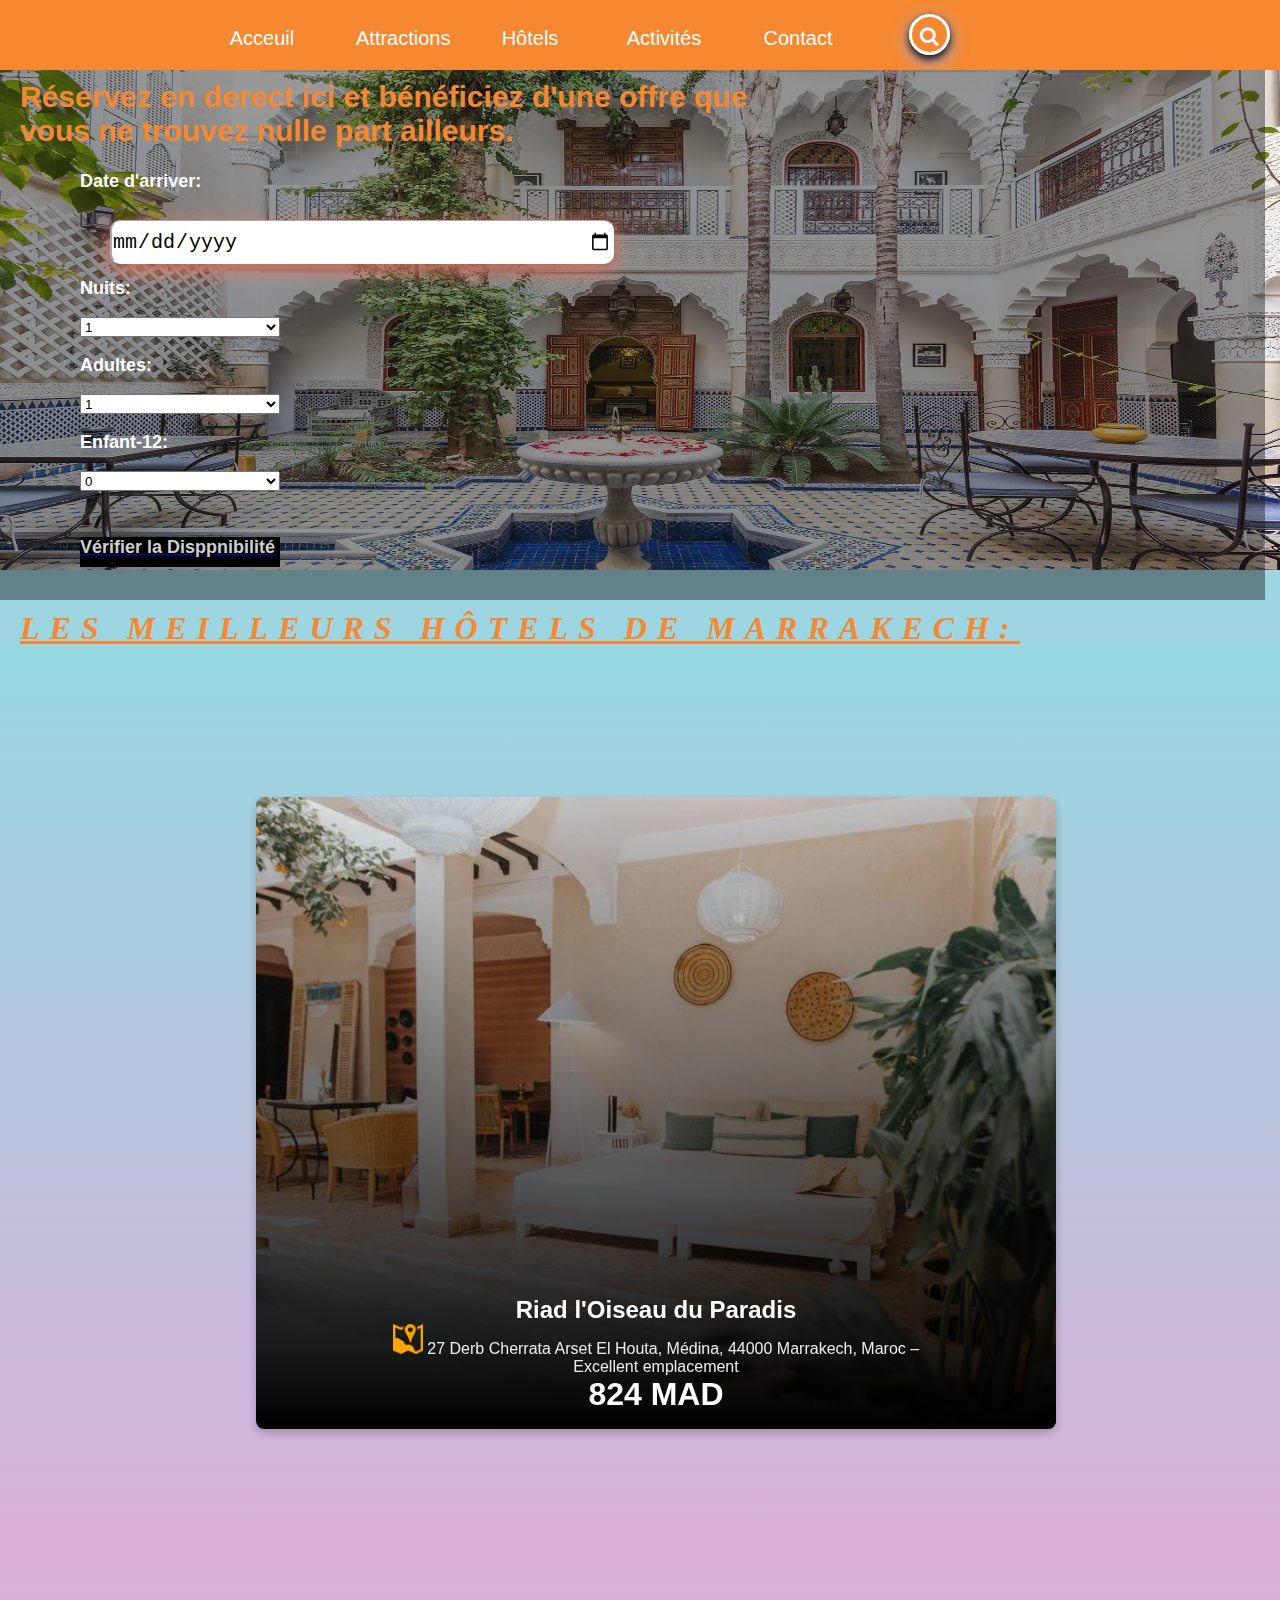
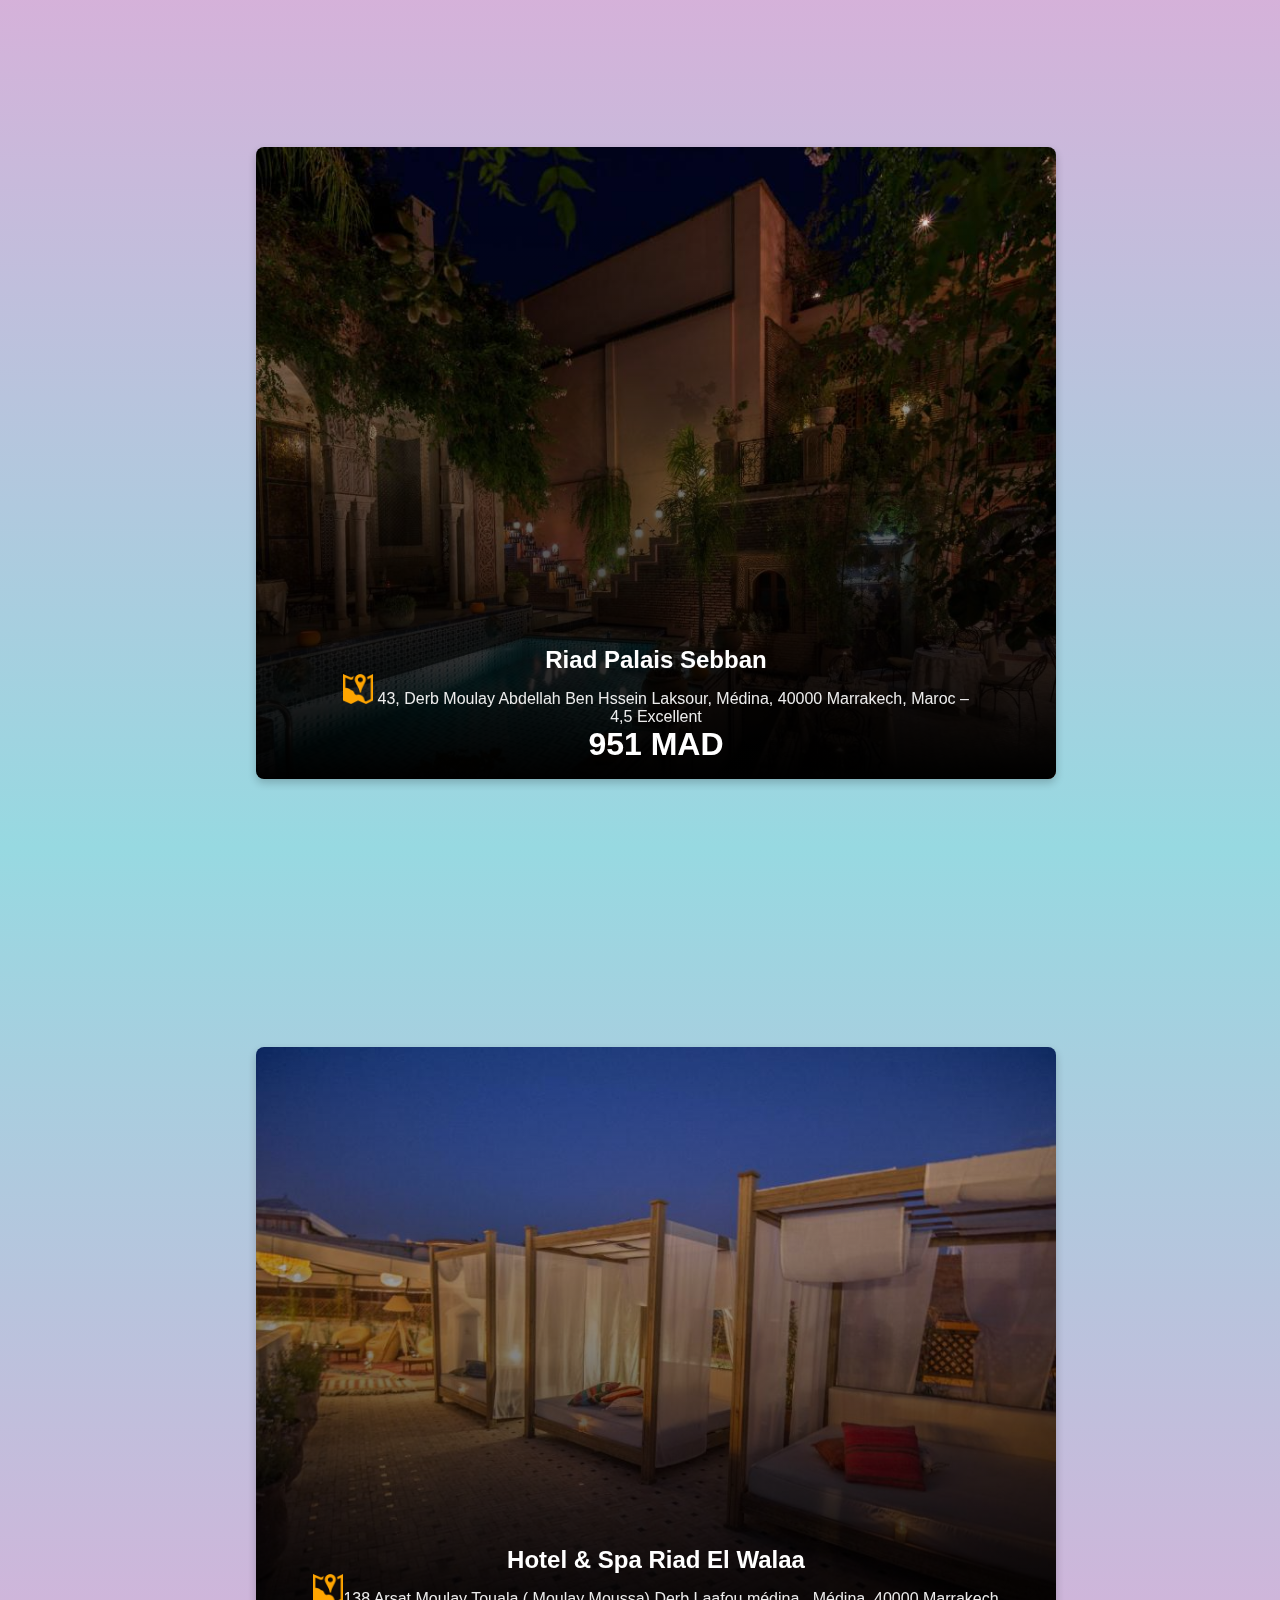
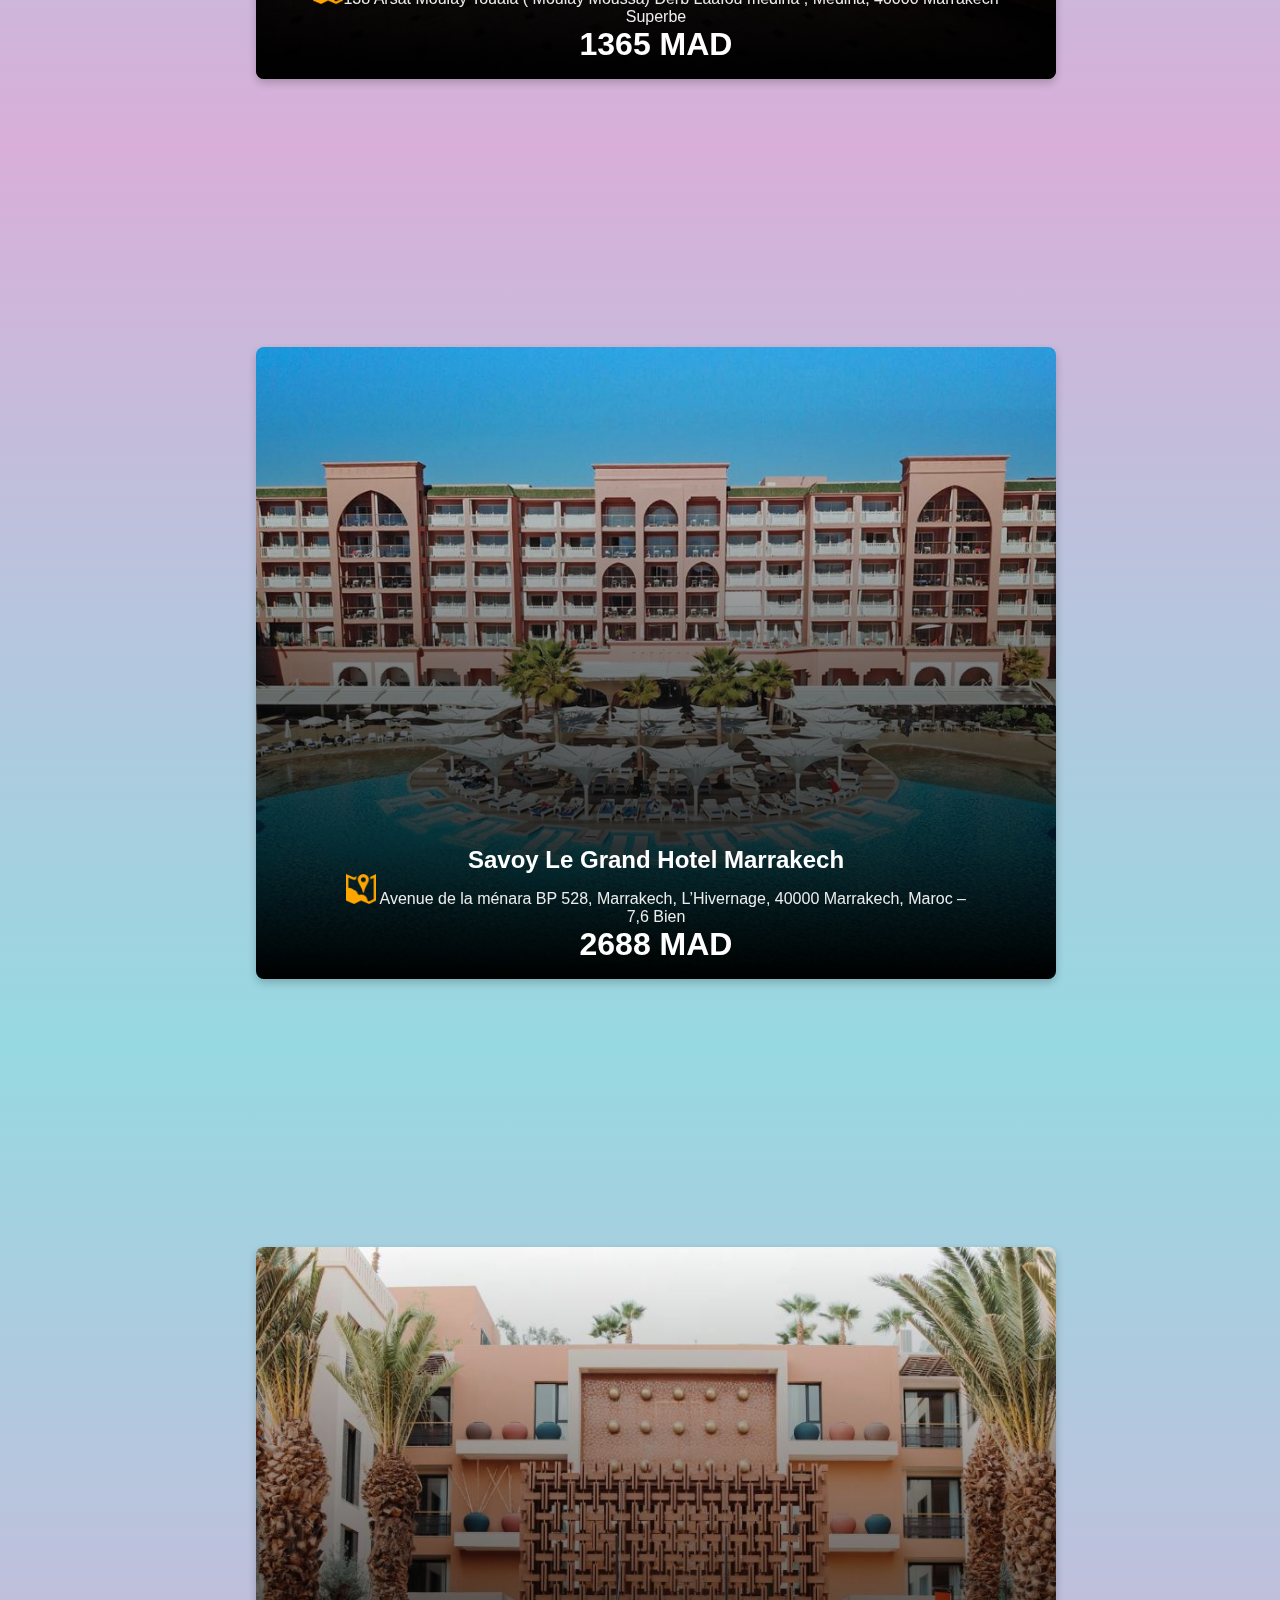
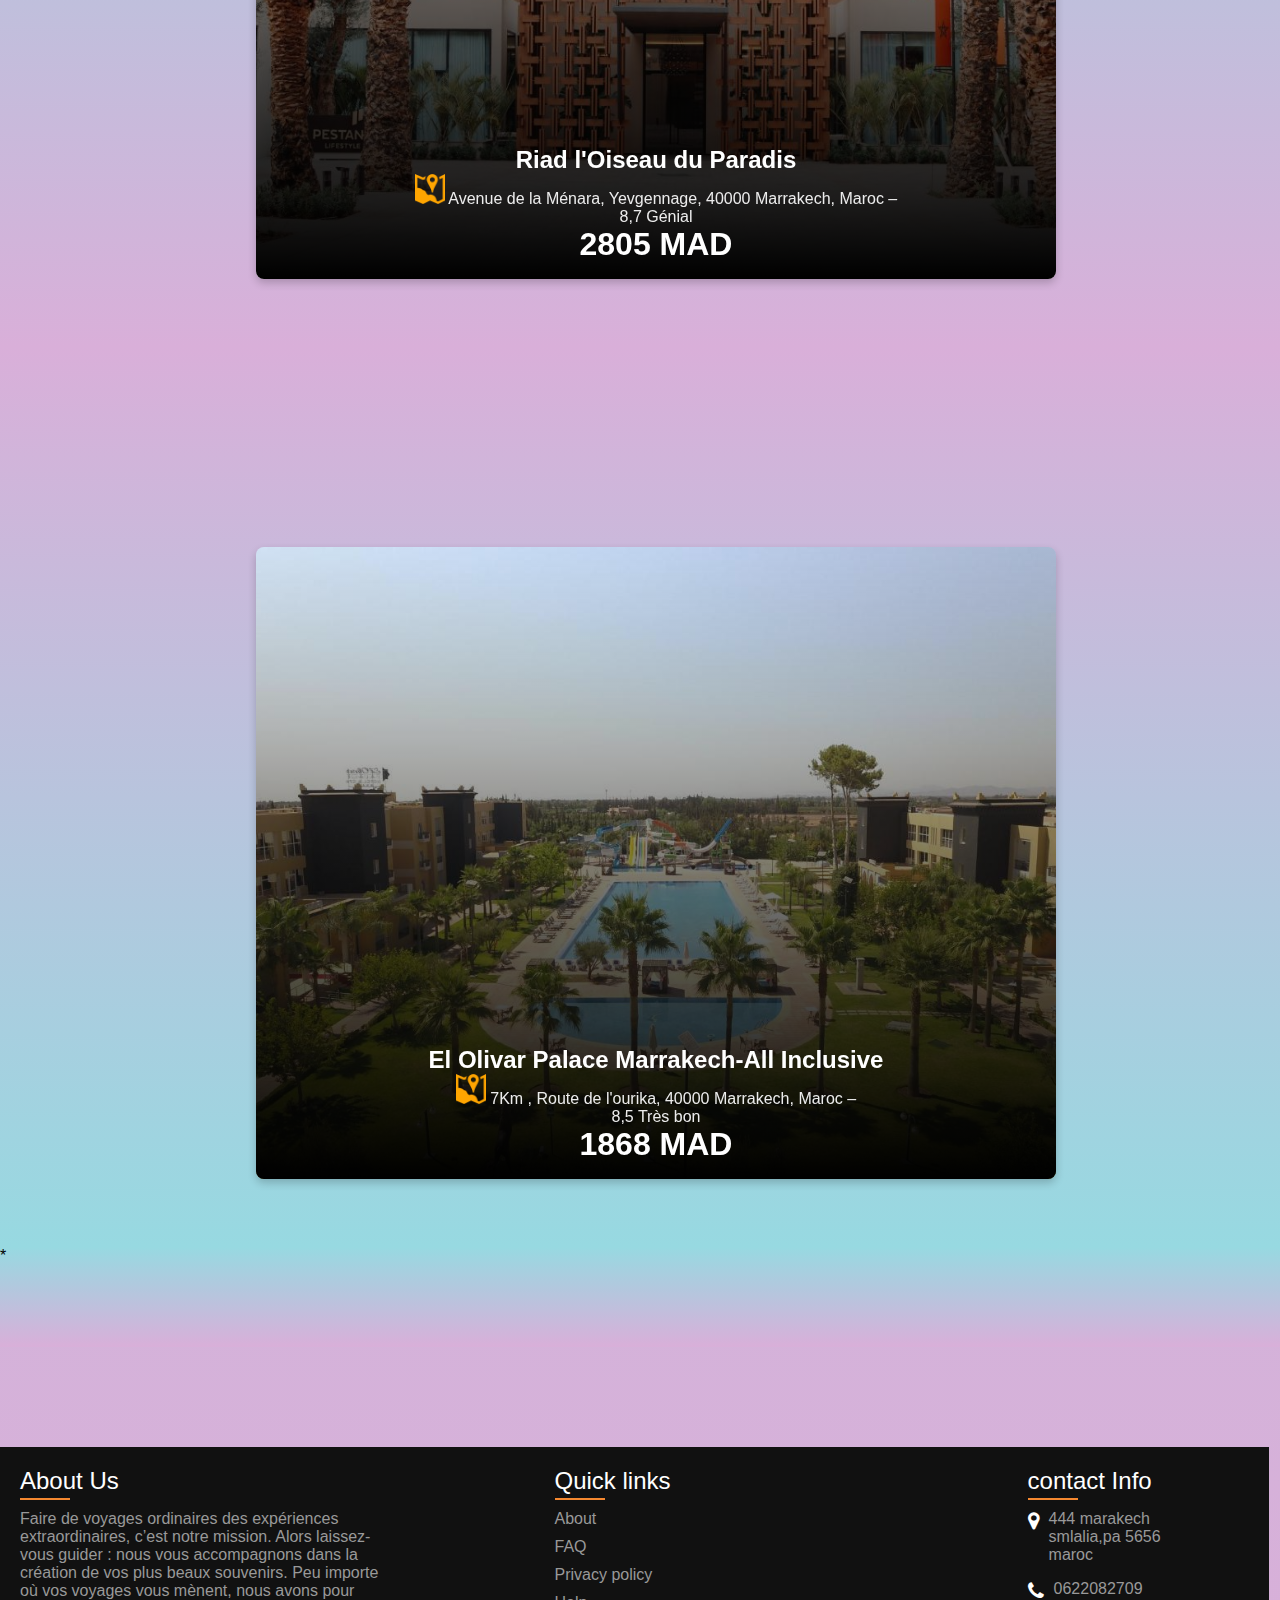
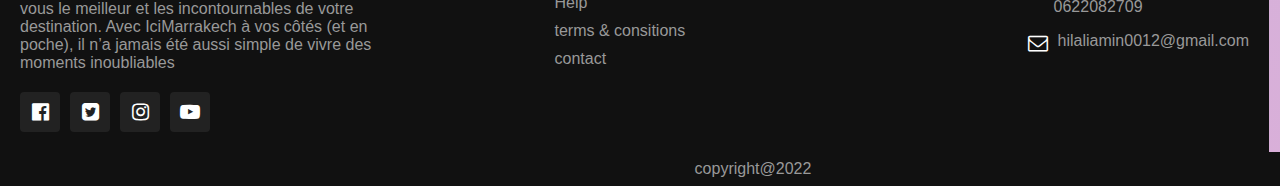
<file: page de les hotels/INDEX.html>
<!DOCTYPE html>
<html>
<head>
<link rel="stylesheet" href="style1.css">
<link href="https://stackpath.bootstrapcdn.com/font-awesome/4.7.0/css/font-awesome.min.css" rel="stylesheet"
          integrity="sha384-wvfXpqpZZVQGK6TAh5PVlGOfQNHSoD2xbE+QkPxCAFlNEevoEH3Sl0sibVcOQVnN" crossorigin="anonymous">

<title >Service hotelier</title>
</head>
<body>

    <div class="nav">
        <ul>
          <li><a href="file:///C:/smi%20s3/techno%20project%20-%20Copie/home%20page/project%20tcno.html">Acceuil</a></li>
            <li><a href="file:///C:/smi%20s3/techno%20project%20-%20Copie/page%20de%20atraction/Attractions.html">Attractions</a></li>
            <li><a href="file:///C:/smi%20s3/techno%20project%20-%20Copie/page%20de%20les%20hotels/INDEX.html">Hôtels</a></li>
            <li><a href="file:///C:/smi%20s3/techno%20project%20-%20Copie/projet/activites.html"><form >Activités</a></li>
            <li><a href="file:///C:/smi%20s3/techno%20project%20-%20Copie/home%20page/contact%20info.html">Contact</a></li>
            <div class="seqrch">
                <input type="text" placeholder="&ThinSpace;&ThinSpace;&ThinSpace; search" required>
            </div>
            <span class="searchicon"> <i class="fa fa-search" aria-hidden="true"></i></span>
        </ul>
       </div>


    



   
    <div class="row">  
        <img src="APP.webp"   id="image"/>
           
     </div>

     <div class="kil1">
        <p id="kil2"><h2 id="h2">Réservez en derect ici et bénéficiez d'une offre que<br>
            vous ne trouvez nulle part ailleurs.</h2></p><br><br> 
        <form id="Add">
           <div id="yes"> <label for="date d'arriver"> <h4 ><br>Date d'arriver:</h4> </label>  <br>
            <input type="date" id="DATE1">
              </div>
            <div id="hello"><br>
              <h4>Nuits:</h4><br>
            <select> 
               <option> 1 </option>
               <option> 2 </option>
               <option> 3 </option>
               <option> 4 </option>
               <option> 5 </option>
               <option>6</option>
               <option> 7 </option>
            </select><br><br>
            <h4>Adultes:</h4><br>
            <select> 
                <option> 1 </option>
                <option> 2 </option>
                <option> 3 </option>
                <option> 4 </option>   
            </select><br><br>
            <h4> Enfant-12:</h4><br>
             <select>
                <option> 0 </option> 
                <option> 1 </option>
                <option> 2 </option>
                <option> 3 </option>
                <option> 4 </option>   
            </select> <br><br><br>
            <a  id="button"  href="https://www.google.fr"><h4 class="button1">Vérifier la Disppnibilité</h4></a>
            </div>
            <H1 id="H1"><u><i>LES MEILLEURS HÔTELS DE MARRAKECH:</i></u></H1>
              </form>
              </div>  
              </div>
              <article id =body0>
                <div class="html1">
                <div class="card9">
                    <div class="card-inner9">
                      <div class="card-front9">
                        <div class="card-content9">
                          <h2>Riad l'Oiseau du Paradis</h2>
                          <p> <img src="loc1.png" height="30PX">  27 Derb Cherrata Arset El Houta, Médina, 44000 Marrakech, Maroc –</p>
                          <p>  Excellent emplacement </p>
                          <h1>824 MAD</h1>
                        </div>
                      </div>
                      <div class="card-back9">
                        <div class="card-top9">
                          <div class="card-image9"></div>
                        </div>
                        <p class="tic-tac9"> <strong><I>Riad l'Oiseau du Paradis</I>  vous accueille à Marrakech, à 10 minutes à pied de<BR>
                            la place Jamaâ El Fna. Il bénéficie d'un toit-terrasse offrant une vue sur la mosquée<BR>
                            Koutoubia. Décorées dans un style traditionnel avec un mobilier sculpté et des étoffes<BR>
                            colorées,les chambres disposent toutes d'une salle de bains privative d'uneconnexion<BR>
                            Wi-Fi gratuite et d'un coin salon. Certaines d'entreelles sont également dotées d'un <BR>
                            lit àbaldaquin.<br>
                            Des plats marocains traditionnels sont préparés pour le déjeuner et le dîner. Vous pourrez<br>
                            les déguster dans le patio ou le salon élégant du riad. Un petit-déjeuner est servi tous les matins.</strong>
                        </p> 
                        <div class="card-icons9">
                          <a href="https://www.wawasensei.dev" target="_blank">
                            <i class="fas fa-link9"><img src="go.png" height="30Px"></i>
                          </a>
                          <a href="https://www.youtube.com/channel/UCBH-5ctALmmOrm4kczL3urQ" target="_blank">
                            <i class="fab fa-youtube9"><img src="yout.png" height="30Px"></i>
                          </a>
                          <a href="https://instagram.com/wass08" target="_blank">
                            <i class="fab fa-instagram9"><img src="logo12.png" height="30Px"></i>
                          </a>
                        </div>
                      </div>
                    </div>
                </div>
                </div>
                </article>
            
                               <article id =body1>
                                <div class="html2">
                    <div class="card1">
                        <div class="card-inner1">
                          <div class="card-front1">
                            <div class="card-content1">
                              <h2>Riad Palais Sebban</h2>
                              <p><img src="loc1.png" height="30PX"> 43, Derb Moulay Abdellah Ben Hssein Laksour, Médina, 40000 Marrakech, Maroc –</p>
                              <p>4,5 Excellent</p>
                              <h1> 951 MAD</h1>
                            </div>
                          </div>
                          <div class="card-back1">
                            <div class="card-top1">
                              <div class="card-image1"></div>
                            </div>
                            <p class="tic-tac"> <strong>Situé à 5 minutes à pied de la place Jamaâ El Fna et de la mosquée Koutoubia, l'élégant <I>Riad Palais Sebban</I>
                                , datant du XIXe siècle, mêle une architecture marocaine et andalouse. Il 
                                dispose d'une piscine et d'une terrasse sur le toit offrant une vue panoramique sur la ville.
            
                                Ses chambres climatisées et décorées avec élégance comprennent un minibar et un coin salon.
                                Dotée de carrelages colorés, leur salle de bains privative est pourvue de peignoirs et 
                                d'articles de toilette gratuits.
                                
                                Un petit-déjeuner buffet est servi tous les matins. Pour le déjeuner et le dîner, vous pourrez
                                 déguster des plats internationaux ou marocains. En soirée, vous aurez la possibilité de vous 
                                 détendre autour d'un verre dans le salon et d'utiliser la connexion Wi-Fi mise à votre 
                                 disposition gratuitement
                                 </strong></p>
                            <div class="card-icons1">
                              <a href="https://www.wawasensei.dev" target="_blank">
                                <i class="fas fa-link1"><img src="go.png" height="30Px"></i>
                              </a>
                              <a href="https://www.youtube.com/channel/UCBH-5ctALmmOrm4kczL3urQ" target="_blank">
                                <i class="fab fa-youtube1"><img src="yout.png" height="30Px"></i>
                              </a>
                              <a href="https://instagram.com/wass08" target="_blank">
                                <i class="fab fa-instagram1"><img src="logo12.png" height="30Px"></i>
                              </a>
                            </div>
                          </div>
                        </div>
                    </div>
                                </div>
                    </article>
                
                    <article id =body2>
                        <div class="html3">
                        <div class="card2">
                            <div class="card-inner2">
                              <div class="card-front2">
                                <div class="card-content2">
                                  <h2>Hotel & Spa Riad El Walaa</h2>
                                  <p><img src="loc1.png" height="30PX">138 Arsat Moulay Touala ( Moulay Moussa) Derb Laafou médina , Médina, 40000 Marrakech</p>
                                  <p>Superbe</p>
                                  <H1>1365 MAD</H1>
                                </div>
                              </div>
                              <div class="card-back2">
                                <div class="card-top2">
                                  <div class="card-image2"></div>
                                </div>
                                <p class="tic-tac"><strong>Doté d'une piscine intérieure et d'un restaurant,Le Savoy Le Grand Hotel est situé à 
                                   Marrakech. Il met à disposition une connexion Wi-Fi gratuite.
            
                                   Toutes les chambres sont climatisées et disposent d'une terrasse. Leur salle de bains privative
                                    est pourvue d'une baignoire, d'une douche et d'un sèche-cheveux. Vous apprécierez la vue sur la
                                     piscine depuis votre chambre.</strong></p>
                                <div class="card-icons2">
                                  <a href="https://www.wawasensei.dev" target="_blank">
                                    <i class="fas fa-link2"><img src="go.png" height="30Px"></i>
                                  </a>
                                  <a href="https://www.youtube.com/channel/UCBH-5ctALmmOrm4kczL3urQ" target="_blank">
                                    <i class="fab fa-youtube2"><img src="yout.png" height="30Px"></i>
                                  </a>
                                  <a href="https://instagram.com/wass08" target="_blank">
                                    <i class="fab fa-instagram2"><img src="logo12.png" height="30Px"></i>
                                  </a>
                                </div>
                              </div>
                            </div>
                        </div>
                        </div>
                        </article>
                       
            
                            <article id =body4>
                                <div class="html5">
                                <div class="card4">
                                    <div class="card-inner4">
                                      <div class="card-front4">
                                        <div class="card-content4">
                                          <h2>Savoy Le Grand Hotel Marrakech</h2>
                                          <p><img src="loc1.png" height="30PX">  Avenue de la ménara BP 528, Marrakech, L’Hivernage, 40000 Marrakech, Maroc –</p>
                                          <p>7,6 Bien</p>
                                          <H1>2688 MAD</H1>
                                        </div>
                                      </div>
                                      <div class="card-back4">
                                        <div class="card-top4">
                                          <div class="card-image4"></div>
                                        </div>
                                        <p class="tic-tac"> <strong><I>Le Savoy Le Grand Hotel est situé à Marrakech</I>, à 500 mètres des jardins de la Ménara. Cet
                                            
                                             hôtel propose une piscine extérieure, un barbecue et une connexion Wi-Fi gratuite dans tous ses locaux.
            
                                            Les chambres sont équipées d'une télévision à écran plat. Certaines disposent d'un coin salon pour se
                                             détendre après une journée bien remplie. D'autres comportent un balcon ou une terrasse. Toutes comprennent
                                              une salle de bains privative. Un sèche-cheveux, des chaussons et des articles de toilette gratuits sont 
                                              fournis pour votre confort</strong></p>
                                        <div class="card-icons4">
                                          <a href="https://www.wawasensei.dev" target="_blank">
                                            <i class="fas fa-link4"><img src="go.png" height="30Px"></i>
                                          </a>
                                          <a href="https://www.youtube.com/channel/UCBH-5ctALmmOrm4kczL3urQ" target="_blank">
                                            <i class="fab fa-youtube4"><img src="yout.png" height="30Px"></i>
                                          </a>
                                          <a href="https://instagram.com/wass08" target="_blank">
                                            <i class="fab fa-instagram4"><img src="logo12.png" height="30Px"></i>
                                          </a>
                                        </div>
                                      </div>
                                    </div>
                                </div>
                                </div>
                                
            
                                </article>
                                <article id =body0>
                                    <div class="html6">
                                    <div class="card0">
                                        <div class="card-inner0">
                                          <div class="card-front0">
                                            <div class="card-content0">
                                              <h2>Riad l'Oiseau du Paradis</h2>
                                              <p><img src="loc1.png" height="30PX">  Avenue de la Ménara, Yevgennage, 40000 Marrakech, Maroc –</p>
                                              <p>8,7 Génial</p>
                                              <H1>2805 MAD</H1>
                                            </div>
                                          </div>
                                          <div class="card-back0">
                                            <div class="card-top0">
                                              <div class="card-image0"></div>
                                            </div>
                                            <p class="tic-tac"> <strong><I>L'hotel Pestana CR7 Marrakech</I> propose un restaurant, une piscine extérieure, une salle de sport 
                                                et un bar.L'établissement dispose d'une terrasse, Wi-Fi gratuit dans tout l'établissement 
                                                et réception ouverte 24h/24, où le personnel pourra vous aider.
            
                                                Cet hôtel propose des chambres climatisées équipées d'un bureau, d'une bouilloire, d'un 
                                                four micro-ondes, d'un minibar, d'un coffre-fort, d'une télévision à écran plat et d'une 
                                                salle de bains privative avec douche. les chambres du Pestana CR7 Marrakech.</strong></p> 
                                            <div class="card-icons0">
                                              <a href="https://www.wawasensei.dev" target="_blank">
                                                <i class="fas fa-link0"><img src="go.png" height="30Px"></i>
                                              </a>
                                              <a href="https://www.youtube.com/channel/UCBH-5ctALmmOrm4kczL3urQ" target="_blank">
                                                <i class="fab fa-youtube0"><img src="yout.png" height="30Px"></i>
                                              </a>
                                              <a href="https://instagram.com/wass08" target="_blank">
                                                <i class="fab fa-instagram0"><img src="logo12.png" height="30Px"></i>
                                              </a>
                                            </div>
                                          </div>
                                        </div>
                                    </div>
                                    </div>
                                    
                                    </article>
    
                                    <article id =body01>
                                        <div class="html7">
                                        <div class="card01">
                                            <div class="card-inner01">
                                              <div class="card-front01">
                                                <div class="card-content01">
                                                  <h2>El Olivar Palace Marrakech-All Inclusive</h2>
                                                  <p><img src="loc1.png" height="30PX">  7Km , Route de l'ourika, 40000 Marrakech, Maroc –</p>
                                                  <p>8,5 Très bon</p>
                                                  <H1>1868 MAD</H1>
                                                </div>
                                              </div>
                                              <div class="card-back01">
                                                <div class="card-top01">
                                                  <div class="card-image01"></div>
                                                </div>
                                                <p class="tic-tac">  <strong>
                                                    Situé à Marrakech, à 13 km de la place Jemaa El Fna,<I>l'Hotel El Olivar Palace Marrakech-All Inclusive </I> propose un restaurant, un parking privé gratuit, une piscine extérieure et un bar. ' club, ainsi qu'une connexion Wi-Fi gratuite dans tout l'établissement, tandis que cet hôtel propose une piscine intérieure, une équipe d'animation et une réception ouverte 24h/24.
                                                    
                                                    Certaines chambres disposent également d'une cuisine équipée d'un minibar.</strong>
                                                    
                                                    </p> 
                                                <div class="card-icons01">
                                                  <a href="https://elolivarpalacemarrakech.com-hotel.com/fr/" target="_blank">
                                                    <i class="fas fa-link01"><img src="go.png" height="30Px"></i>
                                                  </a>
                                                  <a  href="https://www.youtube.com/watch?v=iBxaV8ynlKE" target="_blank">
                                                    <i class="fab fa-youtube01"> <img src="yout.png" height="30Px"></i>
                                                  </a>
                                                  <a href="https://www.instagram.com/elolivarpalace/" target="_blank">
                                                    <i class="instagram01"> <img src="logo12.png " height="30Px"></i>
                                                  </a>
                                                </div>
                                              </div>
                                            </div>
                                        </div>
                                        </div>
                                        
                                        </article>
                               <div class="FOOTER">*</div>


                                        
                                        <footer>
                                            <div class="contain" >
                                                <div class="sec aboutus">
                                                    <h2 class="ti"> About Us</h2>
                                                    <p>Faire de voyages ordinaires des expériences extraordinaires, c’est notre mission. Alors laissez-vous guider : nous vous accompagnons dans la création de vos plus beaux souvenirs.
                                                        Peu importe où vos voyages vous mènent, nous avons pour vous le meilleur et les incontournables de votre destination. 
                                                        Avec IciMarrakech à vos côtés (et en poche), il n’a jamais été aussi simple de vivre des moments inoubliables</p>
                                                        <ul class="sci">
                                                            <li class="face"><a href="#"><i class="fa fa-facebook-official" aria-hidden="true"></i></a></li>
                                                            <li class="twitt"><a href="#"><i class="fa fa-twitter-square" aria-hidden="true"></i></a></li>
                                                            <li class="insta"><a href="#"><i class="fa fa-instagram" aria-hidden="true"></i></a></li>
                                                            <li class="youtu"><a href="#"><i class="fa fa-youtube-play" aria-hidden="true"></i></a></li>
                                                        </ul>
                                                </div>
                                                <div class="sec quicklinks">
                                                    <h2 class="ti"> Quick links</h2>
                                                    <ul>
                                                        <li><a href="#">About</a></li>
                                                        <li><a href="#">FAQ</a></li>
                                                        <li><a href="#">Privacy policy</a></li>
                                                        <li><a href="#">Help</a></li>
                                                        <li><a href="#">terms & consitions</a></li>
                                                        <li><a href="file:///C:/Users/PC/Desktop/techno%20project/home%20page/contact%20info.html">contact</a></li>
                                                    </ul>
                                                </div>
                                                <div class="sec contact">
                                                    <h2 class="ti">contact Info</h2>
                                                    <ul class="infos">
                                                        <li>
                                                            <span><i class="fa fa-map-marker" aria-hidden="true"></i></span>
                                                            <span>444 marakech <br>smlalia,pa 5656<br>maroc</span>
                                                        </li>
                                                        <li>
                                                            <span><i class="fa fa-phone" aria-hidden="true"></i></span>
                                                            <p><a href="tel:12345678900">0622082709</a><br>
                                                                <a href="tel:12345678900">0622082709</a></p>
                                                        </li>
                                                        <li>
                                                            <span><i class="fa fa-envelope-o" aria-hidden="true"></i></span>
                                                            <p><a href="mailto:hilaliamin0012@gmail.com">hilaliamin0012@gmail.com</a></p>
                                                        </li>
                                                    </ul>
                                                </div>
                                            </div>
                                         </footer>
                                         <div class="copyrightText">
                                            <p> copyright@2022</p>
                                         </div>
    
                
    
    
    
    
</html>
</file>
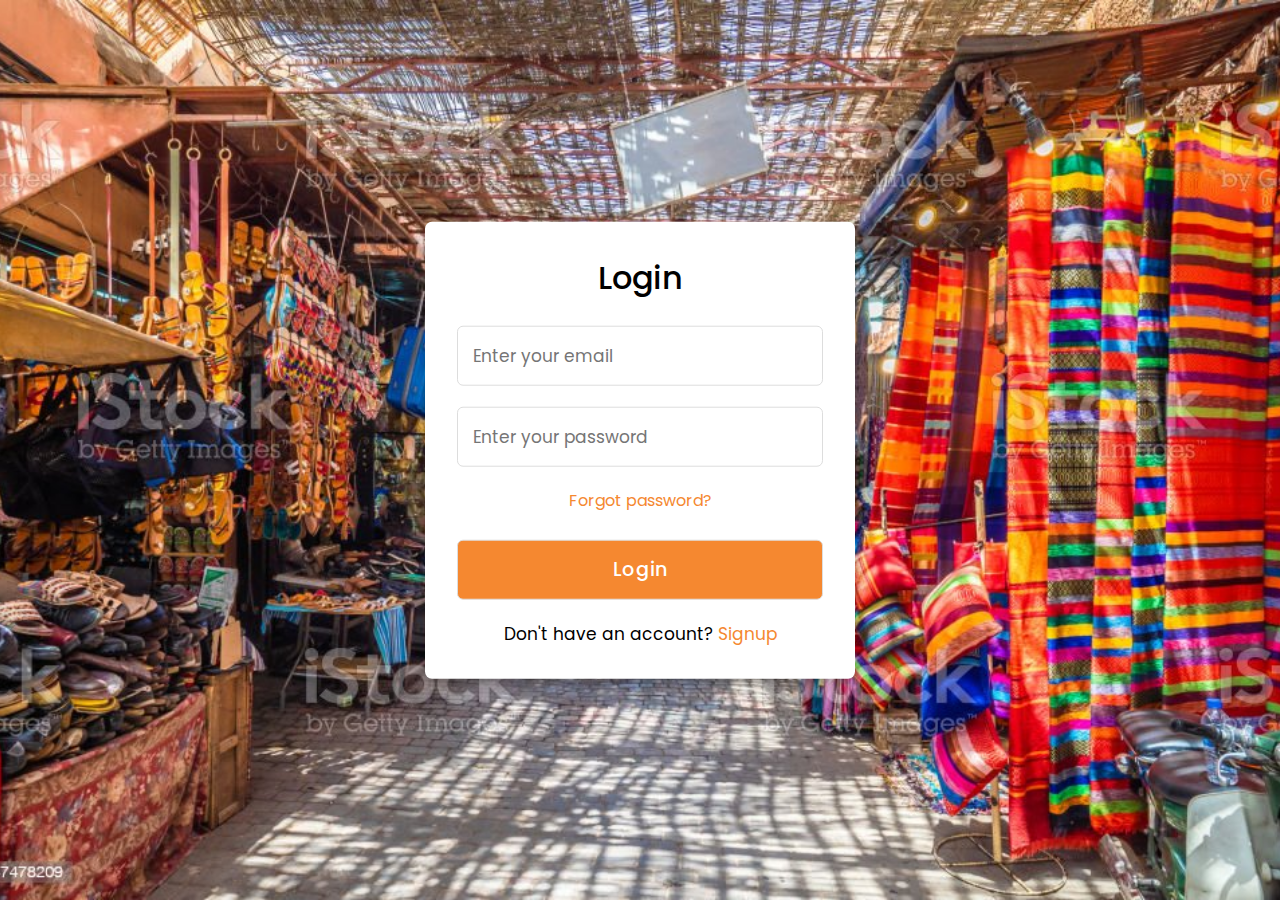
<file: home page/sign in.html>
<!DOCTYPE html>
<html lang="en">
<head>
  <meta charset="UTF-8">
  <meta name="viewport" content="width=device-width, initial-scale=1.0">
  <meta http-equiv="X-UA-Compatible" content="ie=edge">
  <link rel="stylesheet" href="sign in.css">
</head>
<body>
  <div class="container">
    <input type="checkbox" id="check">
    <div class="login form">
      <header>Login</header>
      <form action="#">
        <input type="text" placeholder="Enter your email">
        <input type="password" placeholder="Enter your password">
        <a href="#">Forgot password?</a>
        <input type="button" class="button" value="Login">
      </form>
      <div class="signup">
        <span class="signup">Don't have an account?
         <label for="check">Signup</label>
        </span>
      </div>
    </div>
    <div class="registration form">
      <header>Signup</header>
      <form action="#">
        <input type="text" placeholder="Enter your email">
        <input type="password" placeholder="Create a password">
        <input type="password" placeholder="Confirm your password">
        <input type="button" class="button" value="Signup">
      </form>
      <div class="signup">
        <span class="signup">Already have an account?
         <label for="check">Login</label>
        </span>
      </div>
    </div>
  </div>
</body>
</html>
</file>
<file: page de les hotels/style1.css>
*{
    margin: 0;
    padding: 0;
}

.nav
{
    width: 100%;
    height: 70px;
    overflow: hidden;
    background-color: rgb(245, 136, 48);
    position: sticky;
    top: 0;
    z-index: 999;
}
.nav ul
{
    margin: 0;
    padding: 0;
    list-style: none;
    display: flex;
}
.nav ul li
{
    float: left;
    position: relative;
    left: 180px;
    margin: 12px;
    text-align: center;
}
.nav ul li a
{
   width: 80px;
   display: block;
   margin-left: 30px;
   margin-top: 15px;
   margin-bottom: 15px;
   color: white;
   text-decoration: none;
   font-family: 'Gill Sans', 'Gill Sans MT', Calibri, 'Trebuchet MS', sans-serif;
   font-size: 20px;
   transition: all 0.3s;
}
.nav ul li a:hover
{
    color:black;
    border-bottom: 2px solid black;
    transform: scale(1.2);
    transition: 0.7s;
    -webkit-transform: scale(1.2);
    -moz-transform: scale(1.2);
    -ms-transform: scale(1.2);
    -o-transform: scale(1.2);
    -webkit-transition: 0.7s;
    -moz-transition: 0.7s;
    -ms-transition: 0.7s;
    -o-transition: 0.7s;
}
.seqrch
{
    position: relative;
    right: -239px;
    top: -25px;
}
.seqrch input
{
    position: absolute;
    top: 50%;
    left: 50%;
    transform: translate(-50% -50%);
    color: #ffF;
    font-size: 19px;
    background-color: transparent;
    width: 15px;
    height: 15px;
    padding: 10px;
    border: solid 3px white;
    outline: none;
    border-radius: 35px;
    transition: all 0.5s;
    box-shadow: 0 4px 8px 0 rgb(0, 0, 0.2), 0 6px 20px 0 #9AB6FD;
}
.seqrch input::placeholder
{
    color: #efefef;
    opacity: 0;
    transition: opacity 150s ease-in-out;
    -webkit-transition: opacity 150ms ease-in-out;
    -moz-transition: opacity 150ms ease-in-out;
    -ms-transition: opacity 150ms ease-in-out;
    -o-transition: opacity 150ms ease-in-out;
}
.seqrch input:focus::placeholder
{
    opacity: 1;
}
.seqrch input:hover
{
    box-shadow: 0 4px 8px 0 rgb(0,0,0,0.2), 0 6px 20px 0 #FF8870;
}
.seqrch input:focus, input:not(:placeholder-shown)
{
  width: 240px;
  box-shadow: 0 4px 8px 0 rgb(0,0,0,0.2), 0 6px 20px 0 #FF8870;
}
.searchicon
{
    font-size: 20px;
    color: white;
    position: relative;
    right: -250px;
    top: 25px;
    cursor: pointer;
}


    






*
.nav{
    width: 100%;
    overflow:hidden
   
  }
  #image{
   
    width:100%;
    height: 500px;
 
  }
  kil1{
    background-color: orange;
  }

  #image:hover{
   
    transform:scale(1.5) ;
    transition: 0.9s;

  }
 


  select{
    
    width: 200px;
    height: 20px;
   
 
  }

  from{
    padding: 10px;
  }
 #h2{
    position: absolute;
    top: 70px;
    color:rgb(245, 136, 48);
    font-size: 30PX;
    font-family: 'Gill Sans', 'Gill Sans MT', Calibri, 'Trebuchet MS', sans-serif;
    padding-left:20PX ;
    padding-top: 10PX;
    background-color: #18181871;
    width:1245px;
   height: 500px;
     padding-bottom: 20PX;
   
  }
  #DATE1 {
    width: 500PX;
    height: 40px;
    position: relative;
    left: 30px;
    top: 10PX;
    border-top-style: groove;
    align-self: center;
   color: rgb(0, 0, 0);
   font-size: x-large;
   border-color: white;
   border-radius: 10PX;
   
 
  
  }
label{
    position: relative;
}

   
  #yes{
    position: absolute;
    top: 150px;
    left: 70px;
    margin-left: 10PX;
  }
  #hello{
    position: absolute;
    top: 260PX;
    left: 70px;
    margin-left: 10PX;
   
  }
  h4{
    color: white;
    font-size: large;
    font-family: Arial, Helvetica, sans-serif;
   

  }
  option{
    border: 1 solid rgba(224, 70, 9, 0.61);
  }
  h4:hover{
    color: #f2f7f9;
    border-bottom: 2px solid aqua ;
   
    
    
  }
 
    .button1{
        background-color: black;
       color: #cecece;
        height: 30px;
        width: 200PX;
        margin-top: 60px;
        position: relative;
        top: -50PX;
        
  }
  .button1:hover{
    color: rgb(255, 123, 0);
    font-size: large;

  }
   
  

  html, body {
    font-family: 'Noto Sans JP', sans-serif;
    overflow-x: hidden;
    background-color: #D9AFD9;
    background-image: linear-gradient(0deg, #D9AFD9 0%, #97D9E1 100%);
  }
  .html1  {
    font-family: 'Noto Sans JP', sans-serif;
    min-height: 100vh;
    display:flex;
    align-items: center;
    justify-content: center;
    background-color: #D9AFD9;
    background-image: linear-gradient(0deg, #D9AFD9 0%, #97D9E1 100%);
  }
  
  .html3  {
    font-family: 'Noto Sans JP', sans-serif;
    min-height: 100vh;
    display:flex;
    align-items: center;
    justify-content: center;
    background-color: #D9AFD9;
    background-image: linear-gradient(0deg, #D9AFD9 0%, #97D9E1 100%);
  }


  .html2{
    font-family: 'Noto Sans JP', sans-serif;
    min-height: 100vh;
    display:flex;
    align-items: center;
    justify-content: center;
    background-color: #D9AFD9;
    background-image: linear-gradient(0deg, #97D9E1  0%, #D9AFD9 100%);

  }
  
  .html7{
    font-family: 'Noto Sans JP', sans-serif;
    min-height: 100vh;
    display:flex;
    align-items: center;
    justify-content: center;
    background-color: #D9AFD9;
    background-image: linear-gradient(0deg, #97D9E1  0%, #D9AFD9 100%);
  

  }

  
    .html5{
    font-family: 'Noto Sans JP', sans-serif;
    min-height: 100vh;
    display:flex;
    align-items: center;
    justify-content: center;
    background-color: #D9AFD9;
    background-image: linear-gradient(0deg, #97D9E1  0%, #D9AFD9 100%);

  }
  .html6{
    font-family: 'Noto Sans JP', sans-serif;
    min-height: 100vh;
    display:flex;
    align-items: center;
    justify-content: center;
    background-color: #D9AFD9;
    background-image: linear-gradient(0deg, #D9AFD9 0%, #97D9E1 100%);

  }
 #H1{
    color: rgb(245, 136, 48);
    letter-spacing: 10PX;
  font-family: Cambria, Cochin, Georgia, Times, 'Times New Roman', serif;
  font-size: xx-large;
  margin-left: 20PX;
  }
*
.card9 {
    margin:0 auto;
    width:60%;
    height: 600px;
    perspective: 1000px;
    text-align: center;
  }
  
  .card-inner9 {
    position:relative;
    width: 100%;
    height:100%;
    transition: transform 0.6s;
    transform-style: preserve-3d;
    -webkit-transition: transform 0.6s;
    -moz-transition: transform 0.6s;
    -ms-transition: transform 0.6s;
    -o-transition: transform 0.6s;
}
 
  .card9:hover .card-inner9 {
    transform: rotateY(180deg);
    -webkit-transform: rotateY(180deg);
    -moz-transform: rotateY(180deg);
    -ms-transform: rotateY(180deg);
    -o-transform: rotateY(180deg);
}
  
  .card-front9, .card-back9 {
    position:absolute;
    height:100%;
    width: 100%;
    -webkit-backface-visibility: hidden;
    backface-visibility: hidden;
    padding:16px;
    border-radius:8px;
    box-shadow: 0 4px 8px 0 rgba(0,0,0,0.2);
  }
  
  
  .card-front9{
    background-image:url('B1.jpg');
    background-size:cover;
    background-position:center center;
    display:flex;
    flex-direction: column;
    align-items: center;
    justify-content: flex-end;
    overflow: hidden;
  }
  
  .card-front9:before {
    content: '';
    position: absolute;
    width: 100%;
    height: 100%;
    top: 0px;
    background: linear-gradient(0deg, black, transparent);
  }
  
  .card-front9 .card-content9 {
    z-index: 1;
    color:white;
  }
  
  .card-front9 .card-content9 p {
    color:#ececec;
  }
 
  .card-back9 {
    transform: rotateY(180deg);
    background:white;
    display: flex;
    flex-direction: column;
    align-items: center;
    justify-content: center;
    -webkit-transform: rotateY(180deg);
    -moz-transform: rotateY(180deg);
    -ms-transform: rotateY(180deg);
    -o-transform: rotateY(180deg);
}
  
  .card-back9 .card-image9 {
    width:320px;
    height:320px;
    margin:0 auto;
    border:solid 1px #cecece;
    border-radius:100%;
    background-image:url('B3.jpg');
    background-size:cover;
    background-position:center center;
    -webkit-border-radius:100%;
    -moz-border-radius:100%;
    -ms-border-radius:100%;
    -o-border-radius:100%;
}
  
  .card-back9 p {
    margin-top:12px;
  }
  
  .card-back9 .card-icons9 {
    display:flex;
    justify-content: center;
    align-items: center;
  }
  
  .card-back9 .card-icons9 a {
    font-size:18px;
    color:white;
    background:white;
    width:42px;
    height:42px;
    border-radius:100%;
    margin:8px;
    display:flex;
    align-items: center;
    justify-content: center;
    text-decoration: none;
    transition:opacity .2s;
    -webkit-border-radius:100%;
    -moz-border-radius:100%;
    -ms-border-radius:100%;
    -o-border-radius:100%;
    -webkit-transition:opacity .2s;
    -moz-transition:opacity .2s;
    -ms-transition:opacity .2s;
    -o-transition:opacity .2s;
}
  
  .card-back9 .card-icons9 a:hover {
    cursor:pointer;
    opacity:0.7;
  }
  
  .card-front9 {
    transition: opacity .6s;
    -webkit-transition: opacity .6s;
    -moz-transition: opacity .6s;
    -ms-transition: opacity .6s;
    -o-transition: opacity .6s;
}
  
  .card9:hover .card-front9 {
    opacity:0;
  }





*
  .card1 {
    margin:0 auto;
    width:60%;
    height: 600px;
    perspective: 1000px;
    text-align: center;
  }
  
  .card-inner1 {
    position:relative;
    width: 100%;
    height:100%;
    transition: transform 0.6s;
    transform-style: preserve-3d;
  }
 
  .card1:hover .card-inner1 {
    transform: rotateY(180deg);
  }
  
  .card-front1, .card-back1 {
    position:absolute;
    height:100%;
    width: 100%;
    -webkit-backface-visibility: hidden;
    backface-visibility: hidden;
    padding:16px;
    border-radius:8px;
    box-shadow: 0 4px 8px 0 rgba(0,0,0,0.2);
  }
  
  
  .card-front1{
    background-image:url('C1.jpg');
    background-size:cover;
    background-position:center center;
    display:flex;
    flex-direction: column;
    align-items: center;
    justify-content: flex-end;
    overflow: hidden;
  }
  
  .card-front1:before {
    content: '';
    position: absolute;
    width: 100%;
    height: 100%;
    top: 0px;
    background: linear-gradient(0deg, black, transparent);
  }
  
  .card-front1 .card-content1 {
    z-index: 1;
    color:white;
  }
  
  .card-front1 .card-content1 p {
    color:#ececec;
  }
 
  .card-back1 {
    transform: rotateY(180deg);
    background:white;
    display: flex;
    flex-direction: column;
    align-items: center;
    justify-content: center;
  }
  
  .card-back1 .card-image1 {
    width:320px;
    height:320px;
    margin:0 auto;
    border:solid 1px #cecece;
    border-radius:100%;
    background-image:url('C2.jpg');
    background-size:cover;
    background-position:center center;
  }
  
  .card-back1 p {
    margin-top:12px;
  }
  
  .card-back1 .card-icons1 {
    display:flex;
    justify-content: center;
    align-items: center;
  }
  
  .card-back1 .card-icons1 a {
    font-size:18px;
    color:white;
    background:white;
    width:42px;
    height:42px;
    border-radius:100%;
    margin:8px;
    display:flex;
    align-items: center;
    justify-content: center;
    text-decoration: none;
    transition:opacity .2s;
  }
  
  .card-back1 .card-icons1 a:hover {
    cursor:pointer;
    opacity:0.7;
  }
  
  .card-front1 {
    transition: opacity .6s;
  }
  
  .card1:hover .card-front1 {
    opacity:0;
  }


*

  .card2 {
    margin:0 auto;
    width:60%;
    height: 600px;
    perspective: 1000px;
    text-align: center;
  }
  
  .card-inner2 {
    position:relative;
    width: 100%;
    height:100%;
    transition: transform 0.6s;
    transform-style: preserve-3d;
  }
 
  .card2:hover .card-inner2 {
    transform: rotateY(180deg);
  }
  
  .card-front2, .card-back2 {
    position:absolute;
    height:100%;
    width: 100%;
    -webkit-backface-visibility: hidden;
    backface-visibility: hidden;
    padding:16px;
    border-radius:8px;
    box-shadow: 0 4px 8px 0 rgba(0,0,0,0.2);
  }
  
  
  .card-front2 {
    background-image:url('D1.jpg');
    background-size:cover;
    background-position:center center;
    display:flex;
    flex-direction: column;
    align-items: center;
    justify-content: flex-end;
    overflow: hidden;
  }
  
  .card-front2:before {
    content: '';
    position: absolute;
    width: 100%;
    height: 100%;
    top: 0px;
    background: linear-gradient(0deg, black, transparent);
  }
  
  .card-front2 .card-content2 {
    z-index: 1;
    color:white;
  }
  
  .card-front2 .card-content2 p {
    color:#ececec;
  }
 
  .card-back2 {
    transform: rotateY(180deg);
    background:white;
    display: flex;
    flex-direction: column;
    align-items: center;
    justify-content: center;
  }
  
  .card-back2 .card-image2 {
    width:320px;
    height:320px;
    margin:0 auto;
    border:solid 1px #cecece;
    border-radius:100%;
    background-image:url('D2.jpg');
    background-size:cover;
    background-position:center center;
  }
  
  .card-back2 p {
    margin-top:12px;
  }
  
  .card-back2 .card-icons2 {
    display:flex;
    justify-content: center;
    align-items: center;
  }
  
  .card-back2 .card-icons2 a {
    font-size:18px;
    color:white;
    background:white;
    width:42px;
    height:42px;
    border-radius:100%;
    margin:8px;
    display:flex;
    align-items: center;
    justify-content: center;
    text-decoration: none;
    transition:opacity .2s;
  }
  
  .card-back2 .card-icons2 a:hover {
    cursor:pointer;
    opacity:0.7;
  }
  
  .card-front2 {
    transition: opacity .6s;
  }
  
  .card2:hover .card-front2 {
    opacity:0;
  }

*
.card4 {
    margin:0 auto;
    width:60%;
    height: 600px;
    perspective: 1000px;
    text-align: center;
  }
  
  .card-inner4 {
    position:relative;
    width: 100%;
    height:100%;
    transition: transform 0.6s;
    transform-style: preserve-3d;
  }
 
  .card4:hover .card-inner4 {
    transform: rotateY(180deg);
  }
  
  .card-front4, .card-back4 {
    position:absolute;
    height:100%;
    width: 100%;
    -webkit-backface-visibility: hidden;
    backface-visibility: hidden;
    padding:16px;
    border-radius:8px;
    box-shadow: 0 4px 8px 0 rgba(0,0,0,0.2);
  }
  
  
  .card-front4 {
    background-image:url('E1.jpg');
    background-size:cover;
    background-position:center center;
    display:flex;
    flex-direction: column;
    align-items: center;
    justify-content: flex-end;
    overflow: hidden;
  }
  
  .card-front4:before {
    content: '';
    position: absolute;
    width: 100%;
    height: 100%;
    top: 0px;
    background: linear-gradient(0deg, black, transparent);
  }
  
  .card-front4 .card-content4 {
    z-index: 1;
    color:white;
  }
  
  .card-front4 .card-content4 p {
    color:#ececec;
  }
 
  .card-back4 {
    transform: rotateY(180deg);
    background:white;
    display: flex;
    flex-direction: column;
    align-items: center;
    justify-content: center;
  }
  
  .card-back4 .card-image4 {
    width:320px;
    height:320px;
    margin:0 auto;
    border:solid 1px #cecece;
    border-radius:100%;
    background-image:url('E21.jpg');
    background-size:cover;
    background-position:center center;
  }
  
  .card-back4 p {
    margin-top:12px;
  }
  
  .card-back4 .card-icons4 {
    display:flex;
    justify-content: center;
    align-items: center;
  }
  
  .card-back4 .card-icons4 a {
    font-size:18px;
    color:white;
    background:white;
    width:42px;
    height:42px;
    border-radius:100%;
    margin:8px;
    display:flex;
    align-items: center;
    justify-content: center;
    text-decoration: none;
    transition:opacity .2s;
  }
  
  .card-back4 .card-icons4 a:hover {
    cursor:pointer;
    opacity:0.7;
  }
  
  .card-front4 {
    transition: opacity .6s;
  }
  
  .card4:hover .card-front4 {
    opacity:0;
  }
*
.card0 {
    margin:0 auto;
    width:60%;
    height: 600px;
    perspective: 1000px;
    text-align: center;
  }
  
  .card-inner0 {
    position:relative;
    width: 100%;
    height:100%;
    transition: transform 0.6s;
    transform-style: preserve-3d;
  }
 
  .card0:hover .card-inner0 {
    transform: rotateY(180deg);
  }
  
  .card-front0, .card-back0 {
    position:absolute;
    height:100%;
    width: 100%;
    -webkit-backface-visibility: hidden;
    backface-visibility: hidden;
    padding:16px;
    border-radius:8px;
    box-shadow: 0 4px 8px 0 rgba(0,0,0,0.2);
  }
  
  
  .card-front0 {
    background-image:url('F1.jpg');
    background-size:cover;
    background-position:center center;
    display:flex;
    flex-direction: column;
    align-items: center;
    justify-content: flex-end;
    overflow: hidden;
  }
  
  .card-front0:before {
    content: '';
    position: absolute;
    width: 100%;
    height: 100%;
    top: 0px;
    background: linear-gradient(0deg, black, transparent);
  }
  
  .card-front0 .card-content0 {
    z-index: 1;
    color:white;
  }
  
  .card-front0 .card-content0 p {
    color:#ececec;
  }
 
  .card-back0 {
    transform: rotatey(180deg);
    background:white;
    display: flex;
    flex-direction: column;
    align-items: center;
    justify-content: center;
  }
  
  .card-back0 .card-image0 {
    width:320px;
    height:320px;
    margin:0 auto;
    border:solid 1px #cecece;
    border-radius:100%;
    background-image: url('F2.jpg');
    background-size:cover;
    background-position:center center;
  }
  
  .card-back0 p {
    margin-top:12px;
  }
  
  .card-back0 .card-icons0 {
    display:flex;
    justify-content: center;
    align-items: center;
  }
  
  .card-back0 .card-icons0 a {
    font-size:18px;
    color:white;
    background:white;
    width:42px;
    height:42px;
    border-radius:100%;
    margin:8px;
    display:flex;
    align-items: center;
    justify-content: center;
    text-decoration: none;
    transition:opacity .2s;
  }
  
  .card-back0 .card-icons0 a:hover {
    cursor:pointer;
    opacity:0.7;
  }
  
  .card-front0 {
    transition: opacity .6s;
  }
  
  .card0:hover .card-front0 {
    opacity:0;
  }
  
  
  *
.card01 {
    margin:0 auto;
    width:60%;
    height: 600px;
    perspective: 1000px;
    text-align: center;
  }
  
  .card-inner01 {
    position:relative;
    width: 100%;
    height:100%;
    transition: transform 0.6s;
    transform-style: preserve-3d;
  }
 
  .card01:hover .card-inner01 {
    transform: rotateY(180deg);
  }
  
  .card-front01, .card-back01 {
    position:absolute;
    height:100%;
    width: 100%;
    -webkit-backface-visibility: hidden;
    backface-visibility: hidden;
    padding:16px;
    border-radius:8px;
    box-shadow: 0 4px 8px 0 rgba(0,0,0,0.2);
  }
  .card-back:hover{
    background-color: #46c1F6;
    transform:scale(1.5) ;
    transition: 0.9s;
  }
  
  
  .card-front01 {
    background-image:url('x1.jpg');
    background-size:cover;
    background-position:center center;
    display:flex;
    flex-direction: column;
    align-items: center;
    justify-content: flex-end;
    overflow: hidden;
  }
  
  .card-front01:before {
    content: '';
    position: absolute;
    width: 100%;
    height: 100%;
    top: 0px;
    background: linear-gradient(0deg, black, transparent);
  }
  
  .card-front01 .card-content01 {
    z-index: 1;
    color:white;
  }
  
  .card-front01 .card-content01 p {
    color:#ececec;
  }
 
  .card-back01 {
    transform: rotatey(180deg);
    background:white;
    display: flex;
    flex-direction: column;
    align-items: center;
    justify-content: center;
  }
  
  .card-back01 .card-image01 {
    width:320px;
    height:320px;
    margin:0 auto;
    border:solid 1px #cecece;
    border-radius:100%;
    background-image: url('x21.jpg');
    background-size:cover;
    background-position:center center;
  }
  
  .card-back01 p {
    margin-top:12px;
    background-color: o;
  }
  
  .card-back01 .card-icons01 {
    display:flex;
    justify-content: center;
    align-items: center;
  }
  
  .card-back01 .card-icons01 a {
    font-size:18px;
    color:white;
    background:white;
    width:42px;
    height:42px;
    border-radius:100%;
    margin:8px;
    display:flex;
    align-items: center;
    justify-content: center;
    text-decoration: none;
    transition:opacity .2s;
  }
  
  .card-back01 .card-icons01 :hover {
    cursor:pointer;
    opacity:0.7;
    
  }
  
  .card-front01 {
    transition: opacity .6s;
  }
  
  .card01:hover .card-front01 {
    opacity:0;
  }
                    


  *
.card1{
    margin-top: 100px; ;
}
.card01{
    margin-top: 100px; ;
}
.card2{
    margin-top: 100px; ;
}
.card4{
    margin-top: 100px; ;
}
.card0{
    margin-top: 100px; ;
}
.tic-tac{
    font-size:"500PX" ;
}
*
footer{
    position: relative;
    width: 1229px;
    height: auto;
    padding: 20px;
    background: #111;
    display: flex;
    justify-content: space-between;
    flex-wrap: wrap;
    
    
  }
  footer .contain{
    display: flex;
    flex-direction: row;
    justify-content: space-between;
    flex-wrap: wrap;
    flex-direction:row ;
  }
    footer .contain .sec{
      margin-right: 30px;
    }
    footer .contain .sec.aboutus
    {
       width: 30% ; 
    }
    footer .contain .ti
    {
    position:relative ;
    color: #fff;
    font-weight: 500;
    margin-bottom: 15px;
    }
    footer .contain .ti:before
    {
      content: '';
      position: absolute;
      bottom: -5px;
      left:0;
      width: 50px;
      height: 2px;
      background:rgb(245, 136, 48);
    }
    footer p
    {
      color: #999; 
    }
    .sci{
      margin-top: 20px;
      display: flex;
    }
    .sci li{
      list-style: none;
    }
    .sci li a{
      display:inline-block ;
      width: 40px;
      height: 40px;
      background: #222;
      display: flex;
      justify-content: center;
      align-items: center;
      margin-right: 10px;
      text-decoration: none;
      border-radius: 4px;
    }
    .sci li.face a:hover{
      background-color: #3B5999;
      transform:scale(1.5) ;
      transition: 0.9s;
      -webkit-transform:scale(1.5) ;
      -moz-transform:scale(1.5) ;
      -ms-transform:scale(1.5) ;
      -o-transform:scale(1.5) ;
      -webkit-transition: 0.9s;
      -moz-transition: 0.9s;
      -ms-transition: 0.9s;
      -o-transition: 0.9s;
  }
    .sci li.twitt a:hover{
  background-color: #46c1F6;
  transform:scale(1.5) ;
  transition: 0.9s;
    
    }
    .sci li.insta a:hover{
  background-color:#e3497c;
  transform:scale(1.5) ;
  transition: 0.9s;
    
    }
    .sci li.youtu a:hover{
  background-color: #DE4638;
  transform:scale(1.5) ;
  transition: 0.9s;
    } 
    .sci li a .fa{
      color: #fff;
      font-size: 20px;
    }
    .quicklinks{
      position: relative;
      width: 25%;
    }
    .quicklinks ul li{
      list-style: none;
    }
    .quicklinks ul li a
    {
  color: #999;
  text-decoration: none;
  margin-bottom: 10px;
  display: inline-block;
    }
    .quicklinks ul li a:hover{
      color: #fff;
    }
    .contact{
      width: calc(35% -60px);
      margin-right: 0 !important;
    }
    .contact .infos{
      position: relative;
    }
    .contact .infos li{
      display: flex;
      margin-bottom: 16px;
    }
    .contact .infos li span:nth-child(1)
    {
       color:#fff;
       font-size: 20px;
       margin-right: 10px;
    }
    .contact .infos li span{
      color:#999 ;
    }
    .contact .infos li a{
      color: #999;
      text-decoration: none;
    }
    .contact .infos li a:hover{
      color: #fff; 
    }
    .copyrightText{
      width: 100%;
      background: #181818;
      padding: 8px 100px;
      text-align: center;
      color: #999;
    }
*
    footer{
        margin-top: 100PX;
       
    }
    .FOOTER{
        background-image: linear-gradient(0deg,  #D9AFD9  0%, #97D9E1 100%);
        height: 100PX;
        width: 100%;
       
    }
    .copyrightText{
      width: 1306px;
      background: #111;
      padding: 8px 100px;
      text-align: center;
      color: #999;
    }
</file>
<file: home page/sign in.css>
@import url('https://fonts.googleapis.com/css2?family=Poppins:wght@200;300;400;500;600;700&display=swap');
*{
  margin: 0;
  padding: 0;
  box-sizing: border-box;
  font-family: 'Poppins', sans-serif;
}
body{
  min-height: 100vh;
  width: 100%;
  background-image: url(cc.jpg);
  background-position: 50% 50%;
  background-repeat: no-repeat;
  background-size: cover;
  text-align: center;
  justify-content: center;
  animation: change 30s infinite ease;
  z-index: -1;
  -webkit-animation:;
}
@keyframes change{
  0%
  {
      background-image: url(mar1.jpg);
  }
  17%
  {
      background-image: url(mar2.jpg);
  }
  34%
  {
      background-image: url(mar3.jpg);
  }
  51%
  {
      background-image: url(mar4.jpg);
  }
  68%
    {
      background-image: url(1.jpg);
  }
  85%
  {
      background-image: url(2.jpg);
  }
  100%
  {
      background-image: url(mar1.jpg);
  }}
  
.container{
  position: absolute;
  top: 50%;
  left: 50%;
  transform: translate(-50%,-50%);
  max-width: 430px;
  width: 100%;
  background: #fff;
  border-radius: 7px;
  box-shadow: 0 5px 10px rgba(0,0,0,0.3);
}
.container .registration{
  display: none;
}
#check:checked ~ .registration{
  display: block;
}
#check:checked ~ .login{
  display: none;
}
#check{
  display: none;
}
.container .form{
  padding: 2rem;
}
.form header{
  font-size: 2rem;
  font-weight: 500;
  text-align: center;
  margin-bottom: 1.5rem;
}
 .form input{
   height: 60px;
   width: 100%;
   padding: 0 15px;
   font-size: 17px;
   margin-bottom: 1.3rem;
   border: 1px solid #ddd;
   border-radius: 6px;
   outline: none;
 }
 .form input:focus{
   box-shadow: 0 1px 0 rgba(0,0,0,0.2);
 }
.form a{
  font-size: 16px;
  color:rgb(245, 136, 48);
  text-decoration: none;
}
.form a:hover{
  text-decoration: underline;
}
.form input.button{
  color: #fff;
  background: rgb(245, 136, 48);
  font-size: 1.2rem;
  font-weight: 500;
  letter-spacing: 1px;
  margin-top: 1.7rem;
  cursor: pointer;
  transition: 0.4s;
}
.form input.button:hover{
  background: rgb(245, 136, 48);
}
.signup{
  font-size: 17px;
  text-align: center;
}
.signup label{
  color: rgb(245, 136, 48);
  cursor: pointer;
}
.signup label:hover{
  text-decoration: underline;
}
</file>
